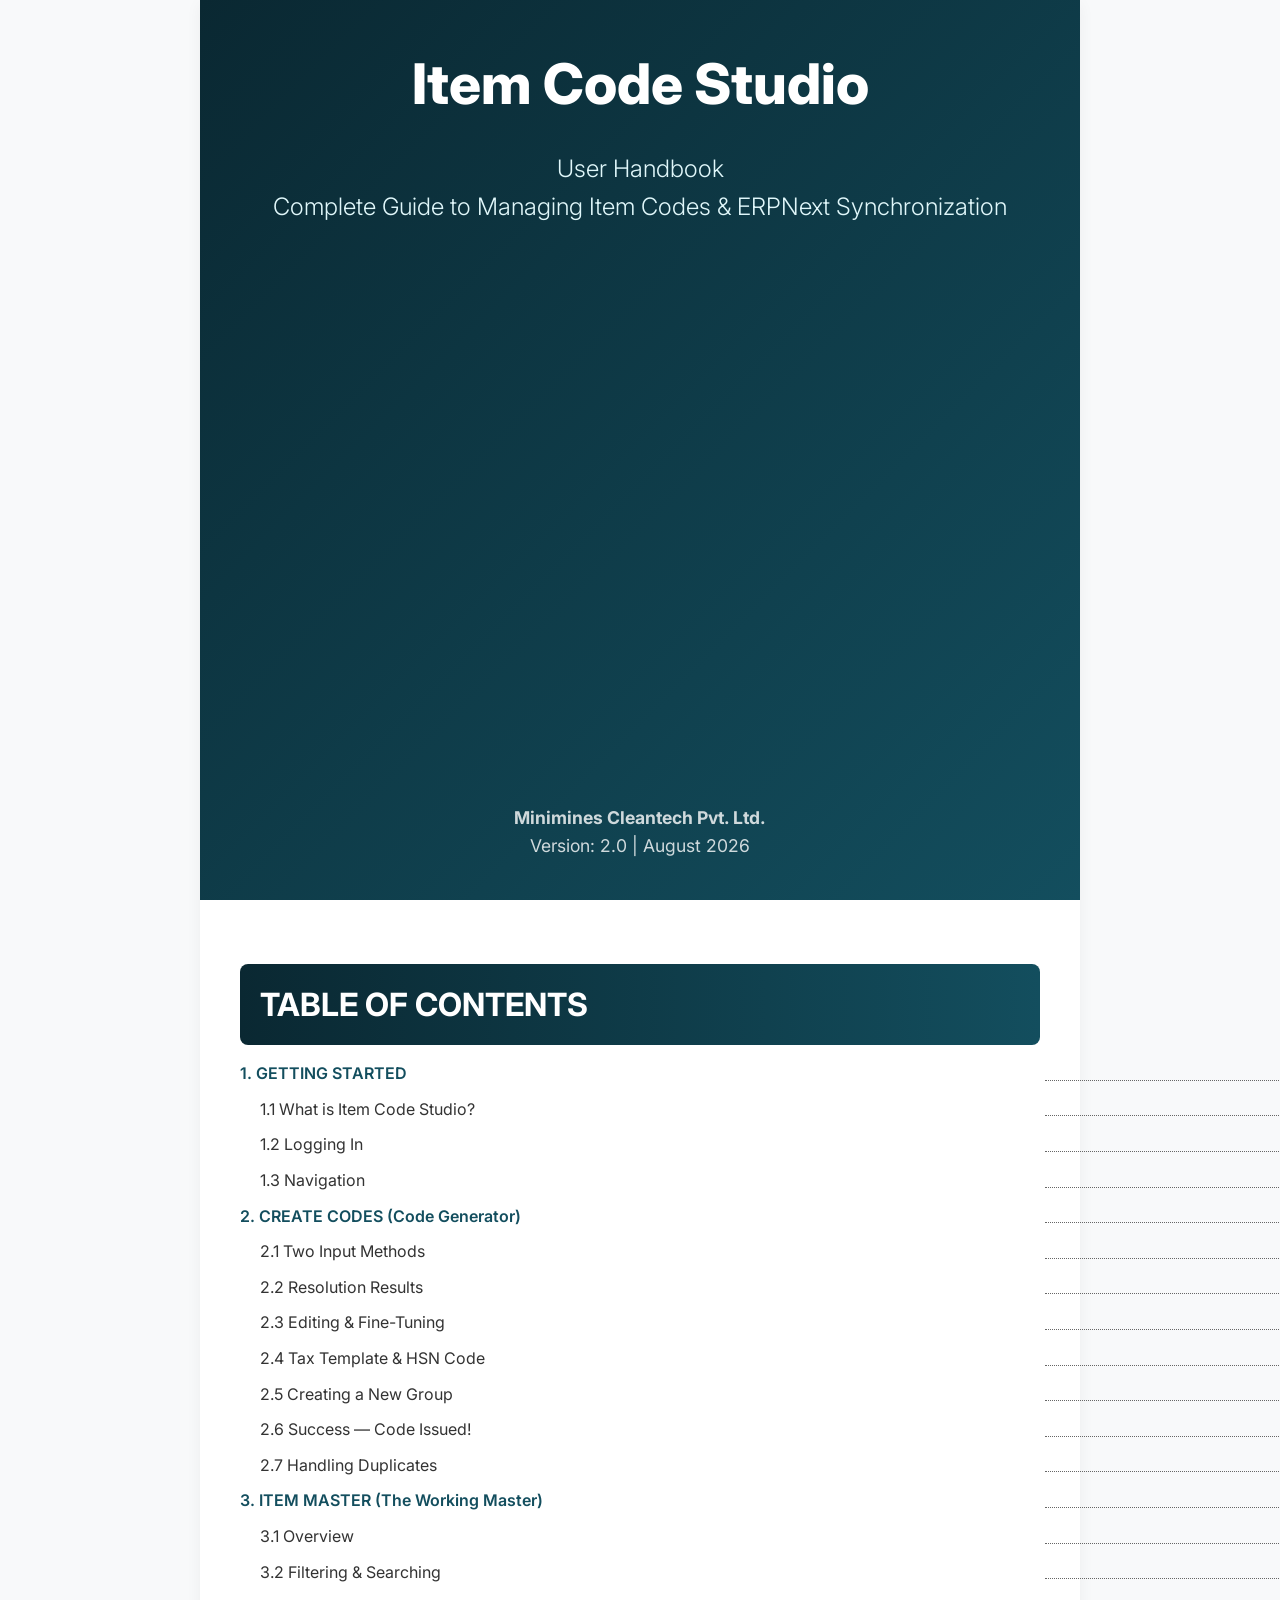
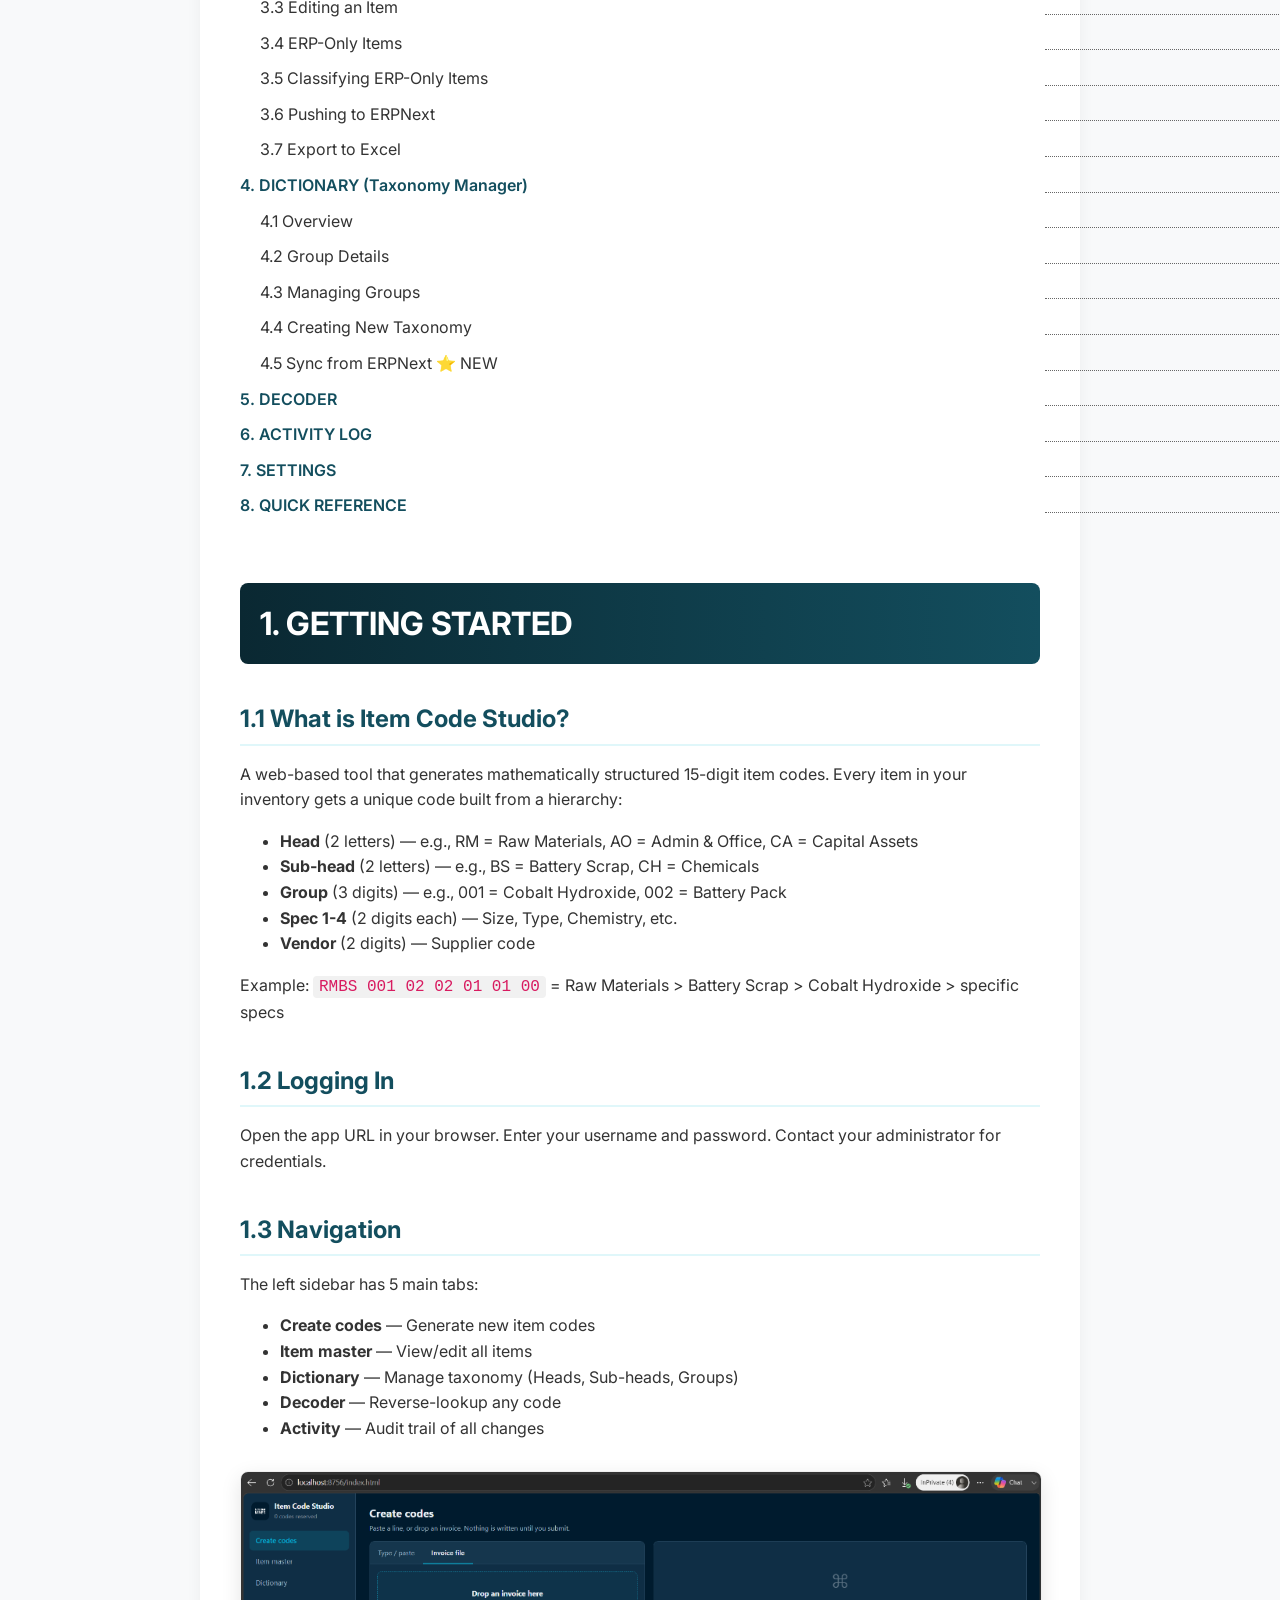
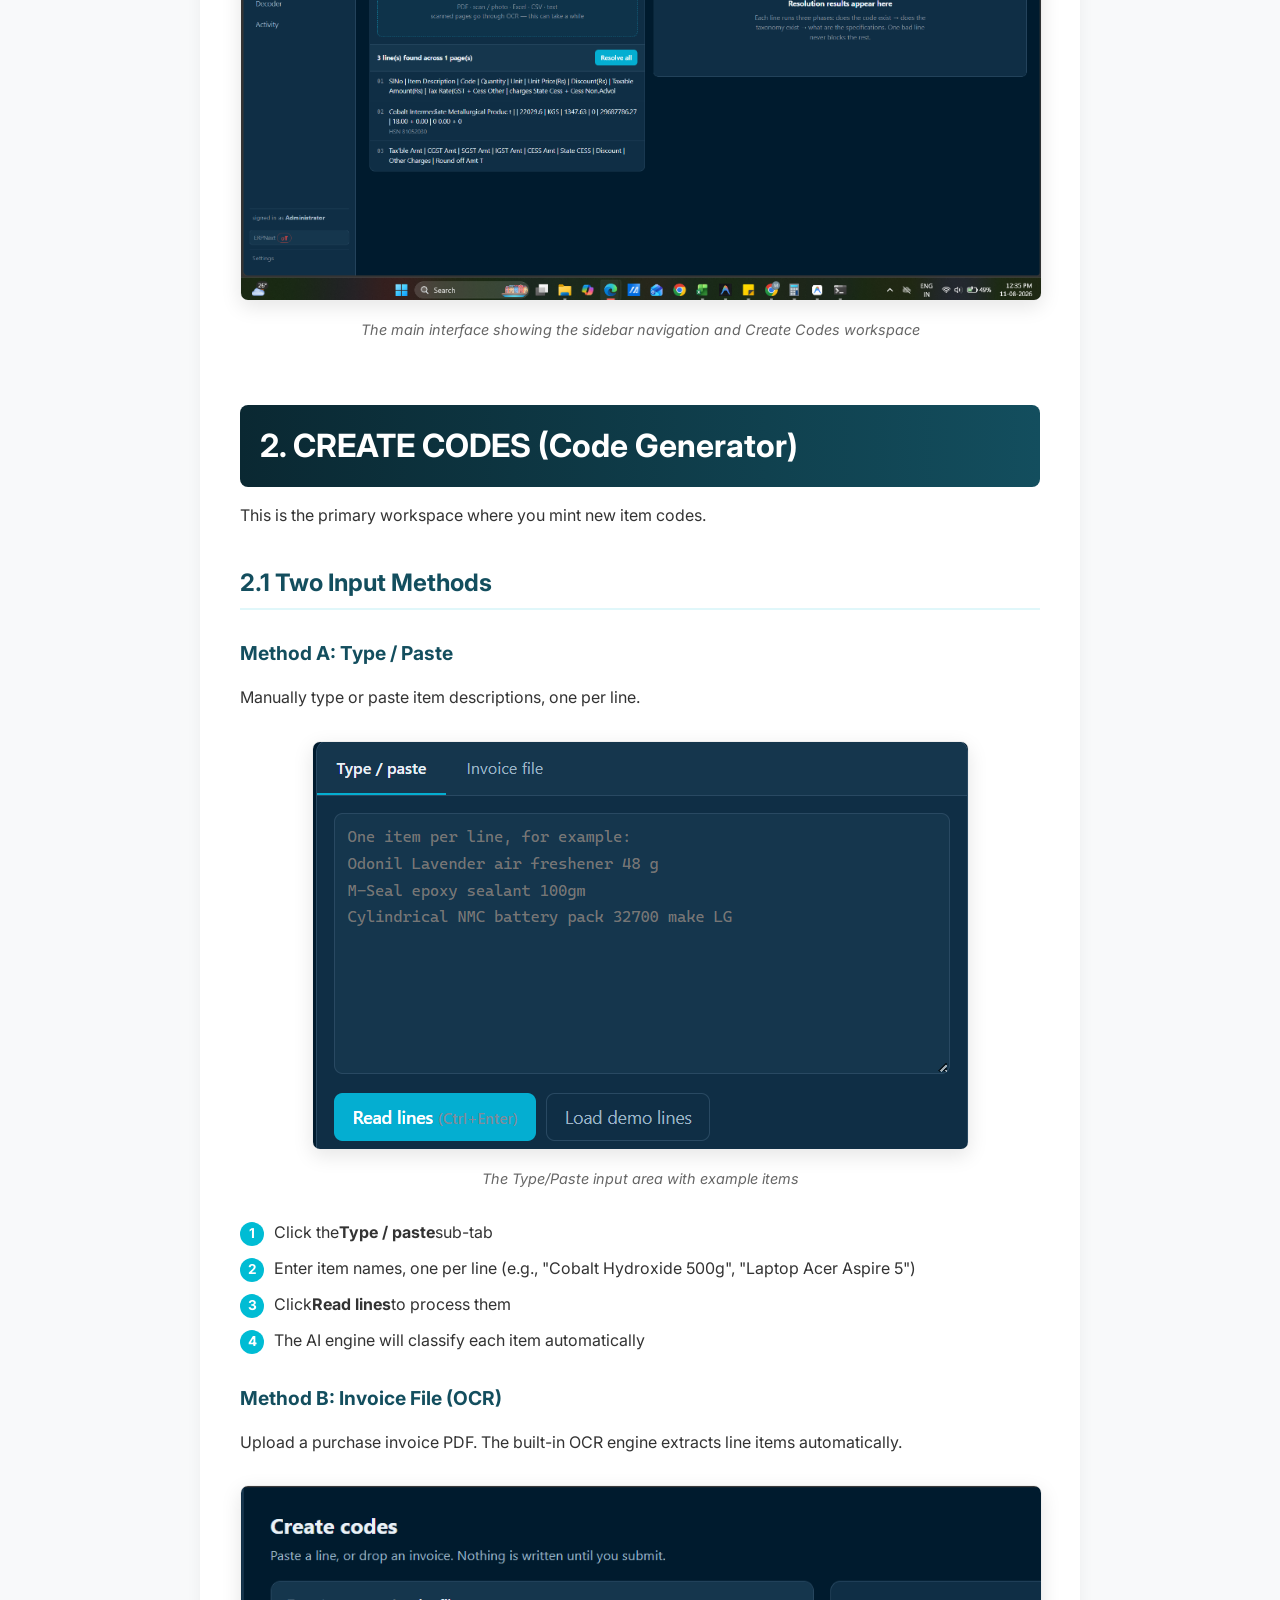
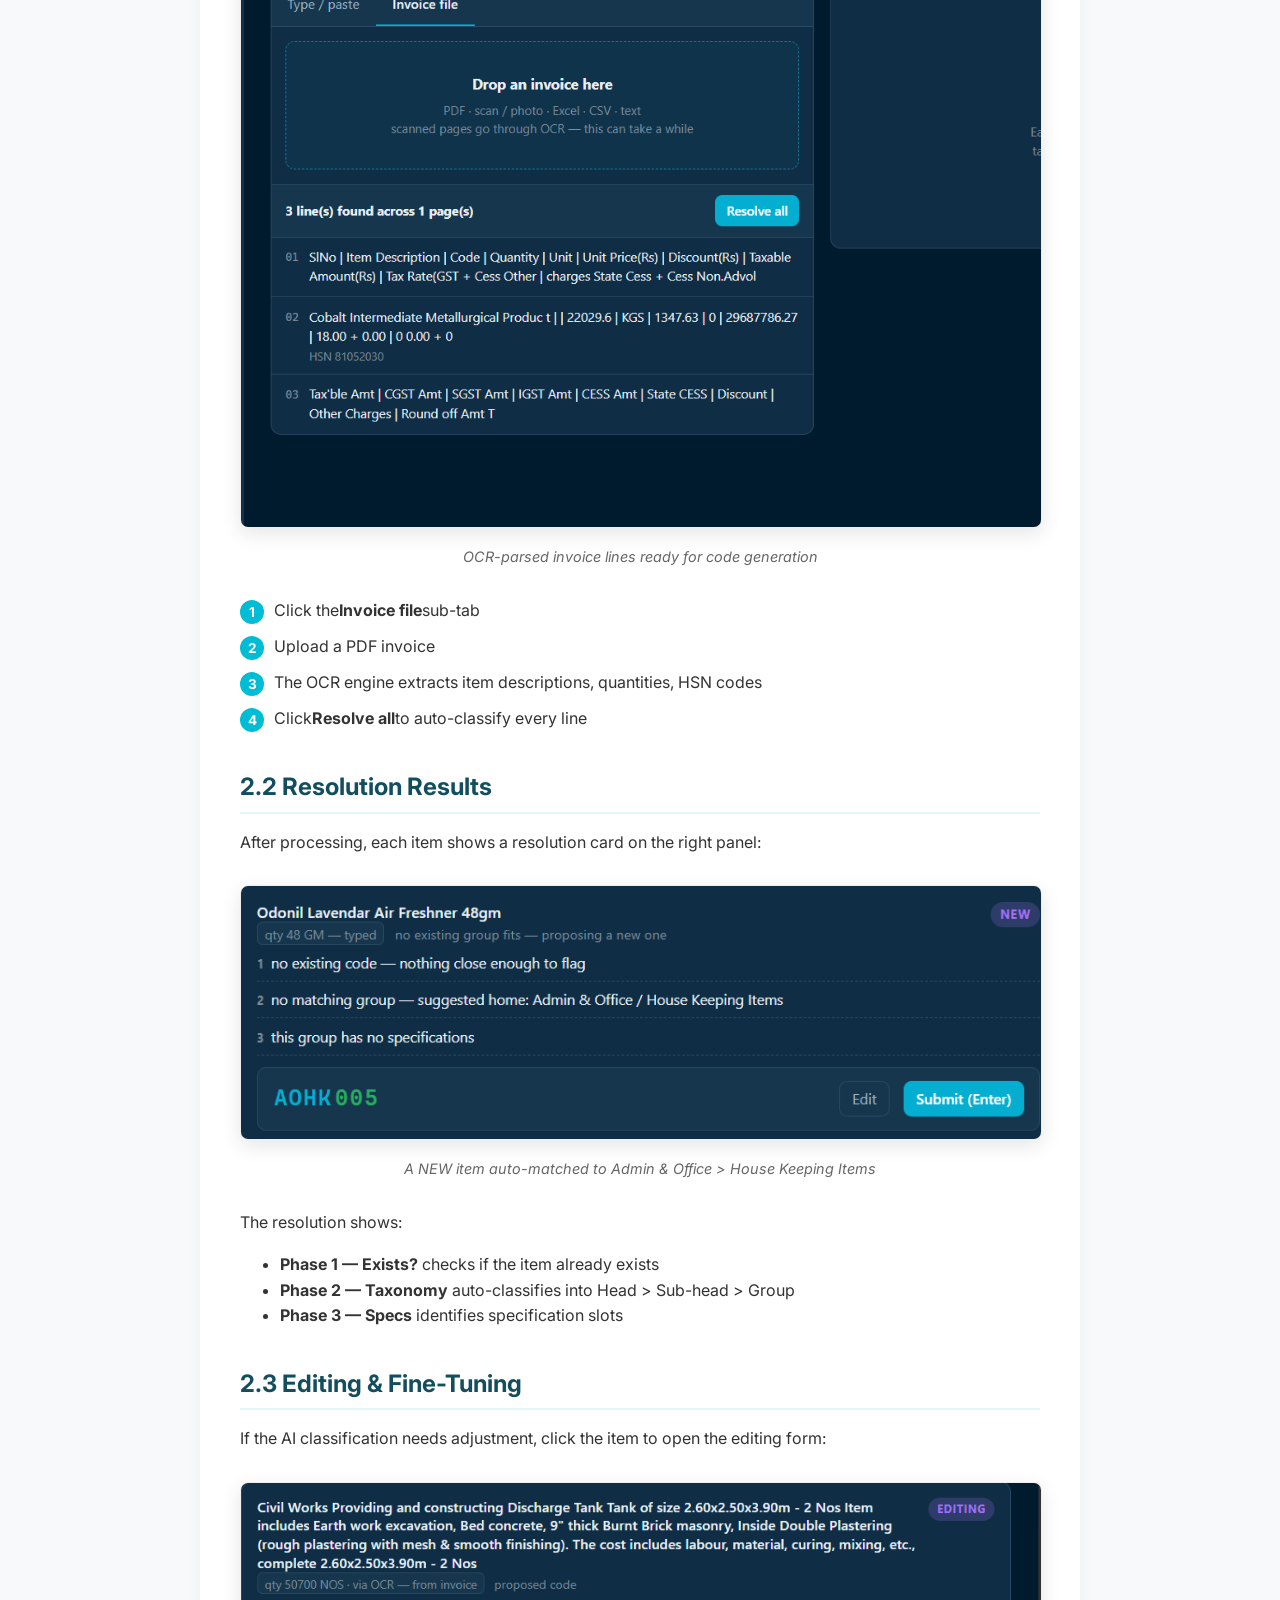
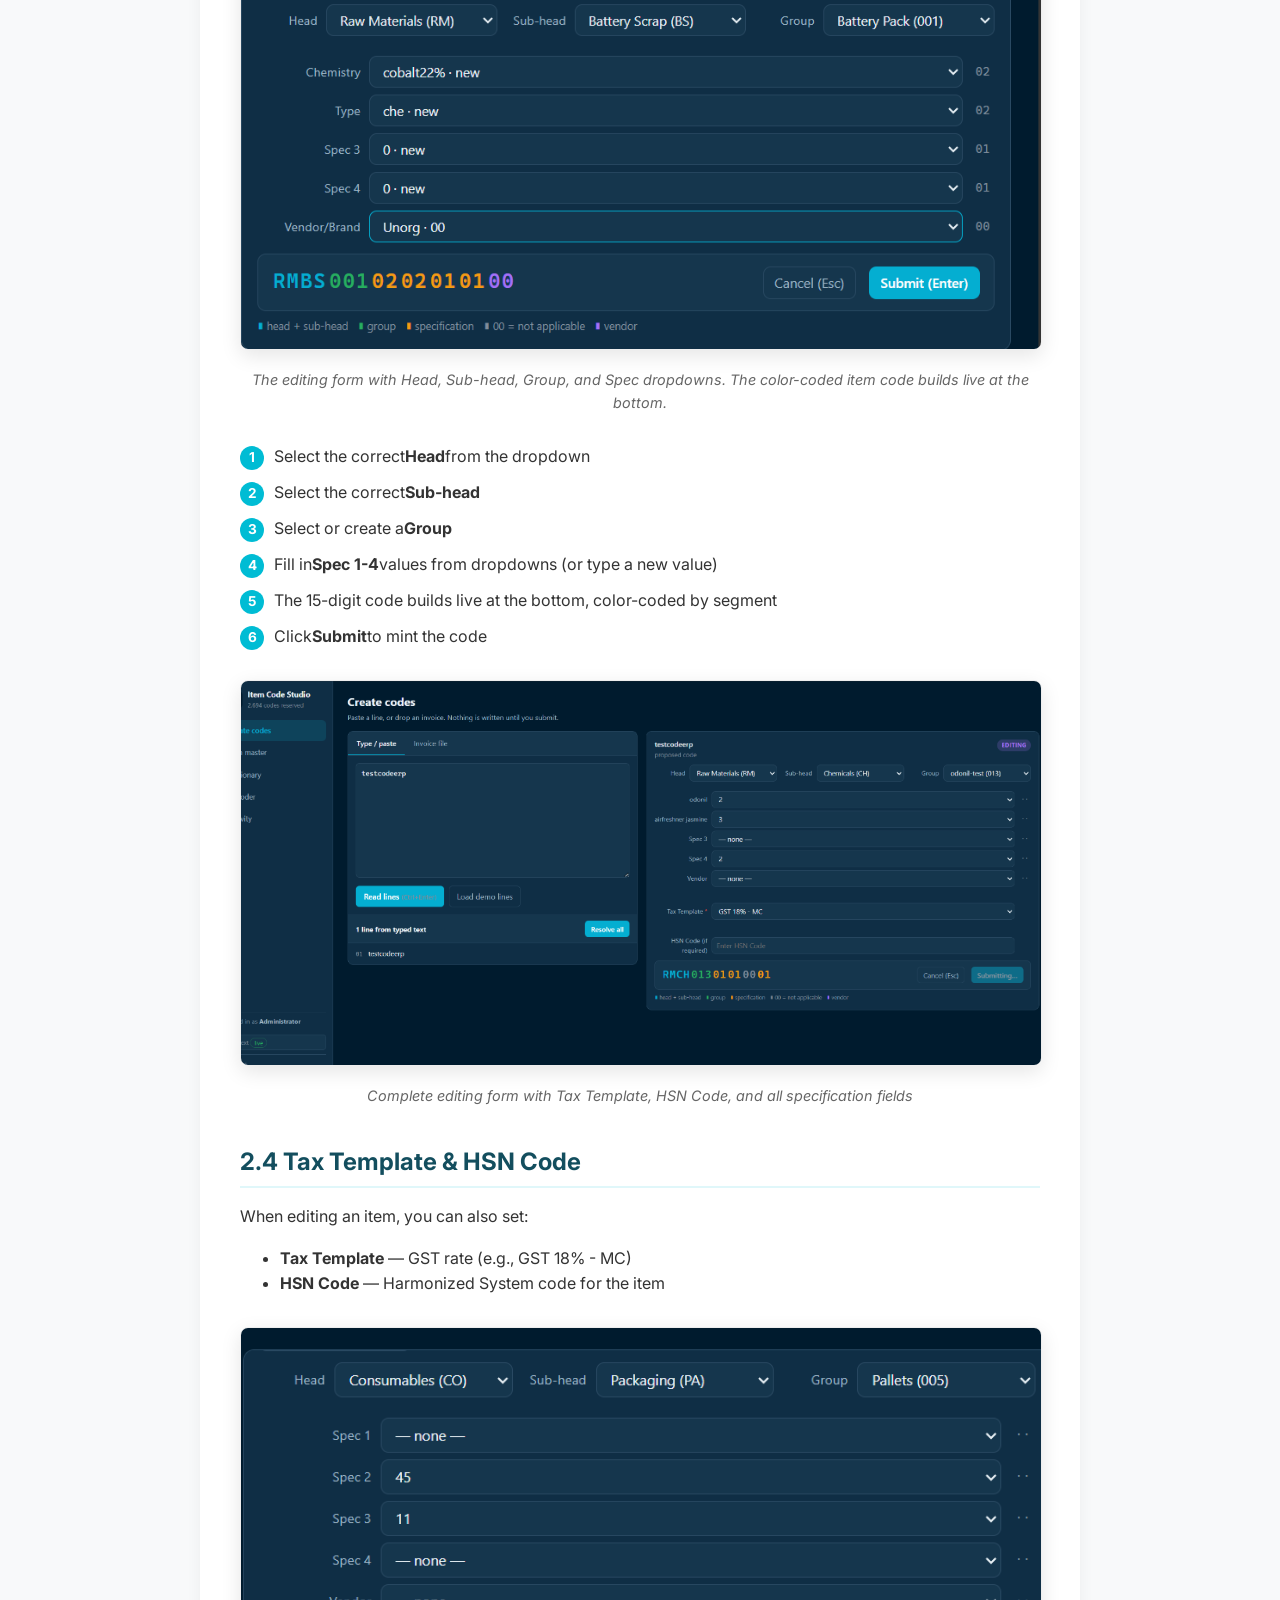
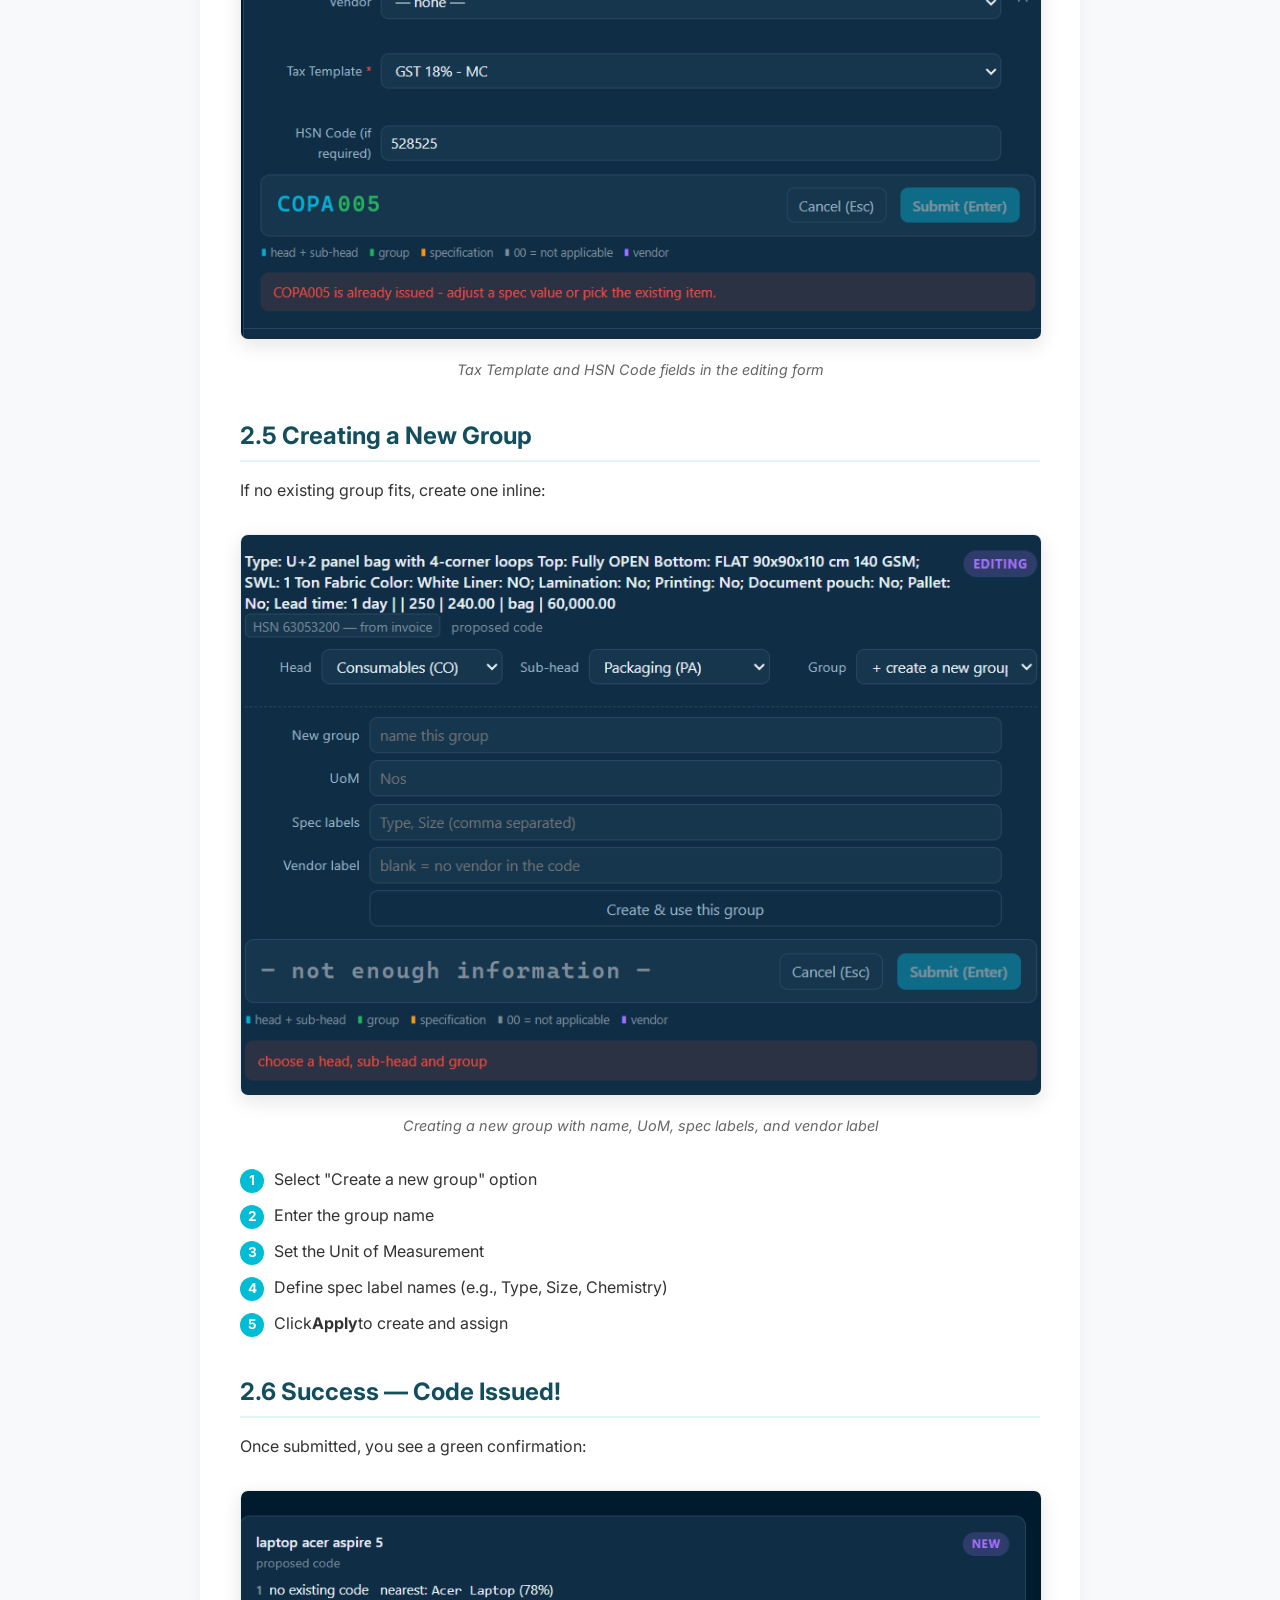
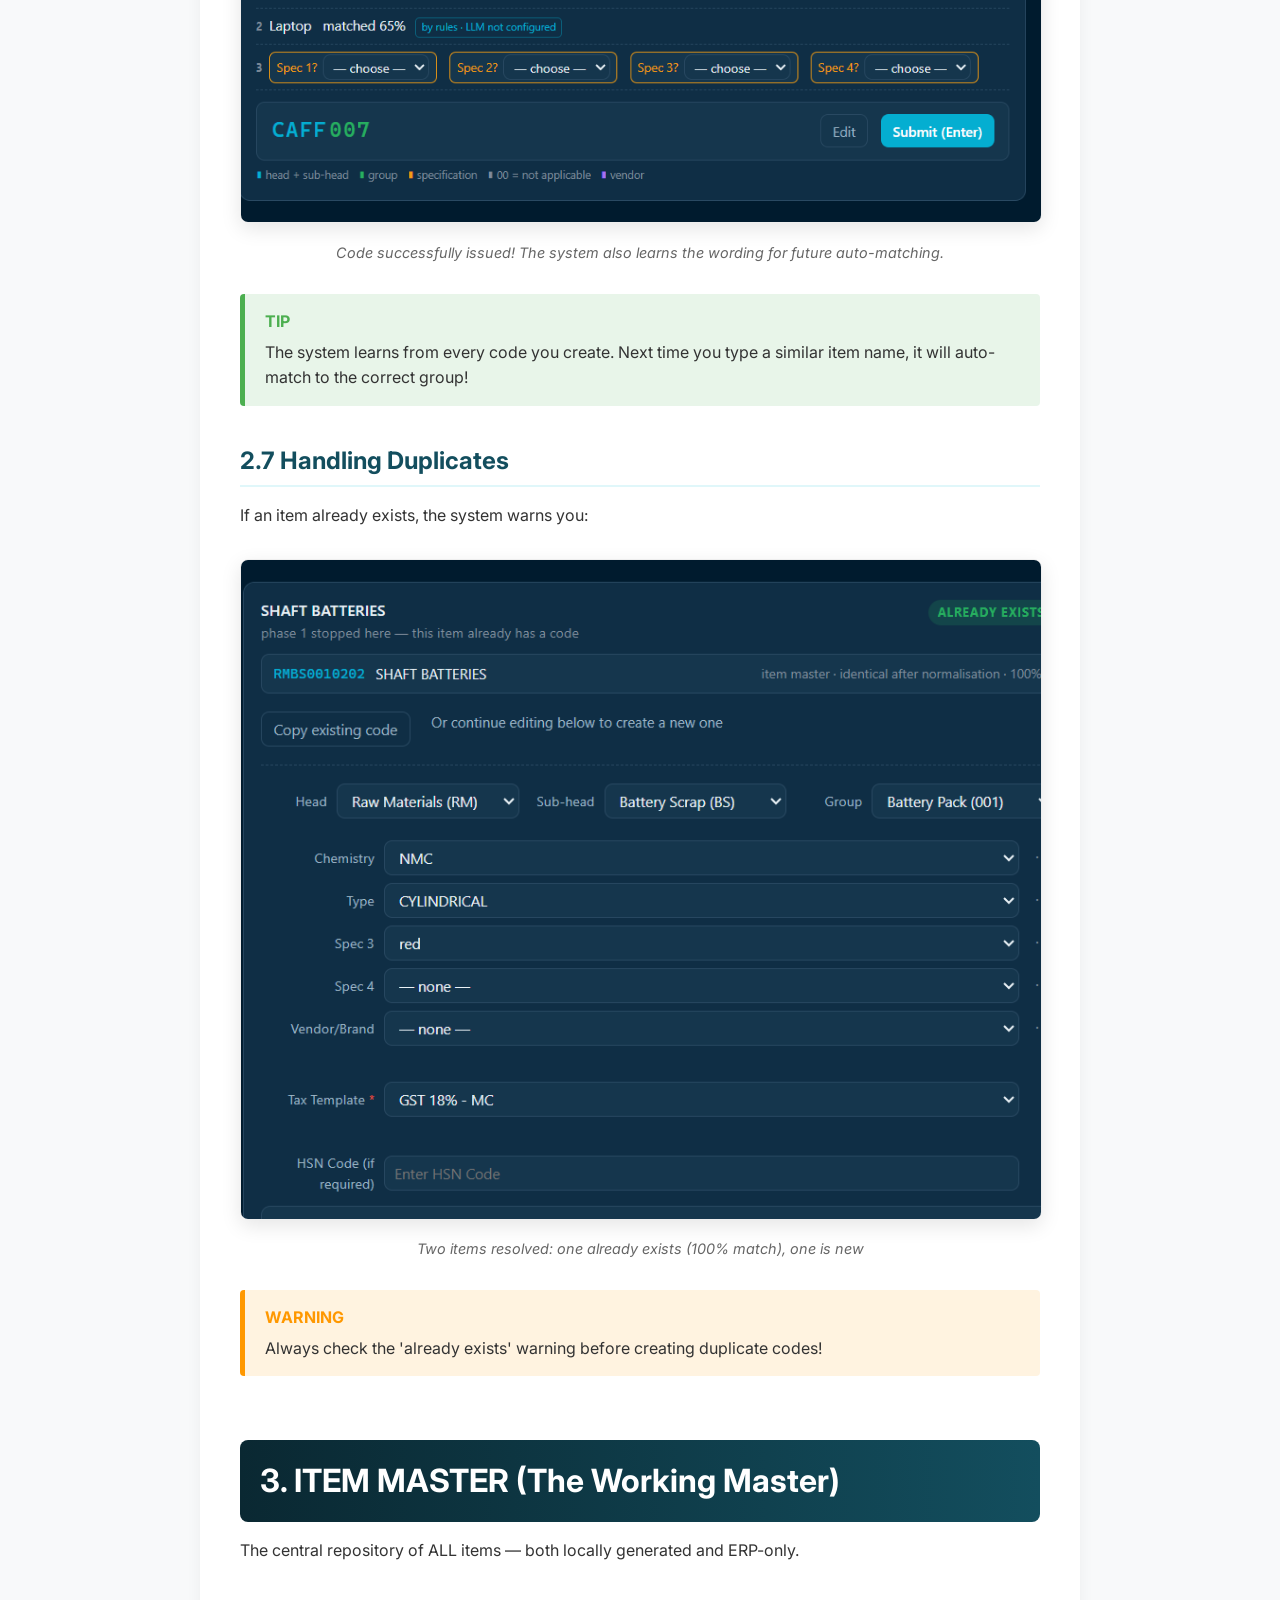
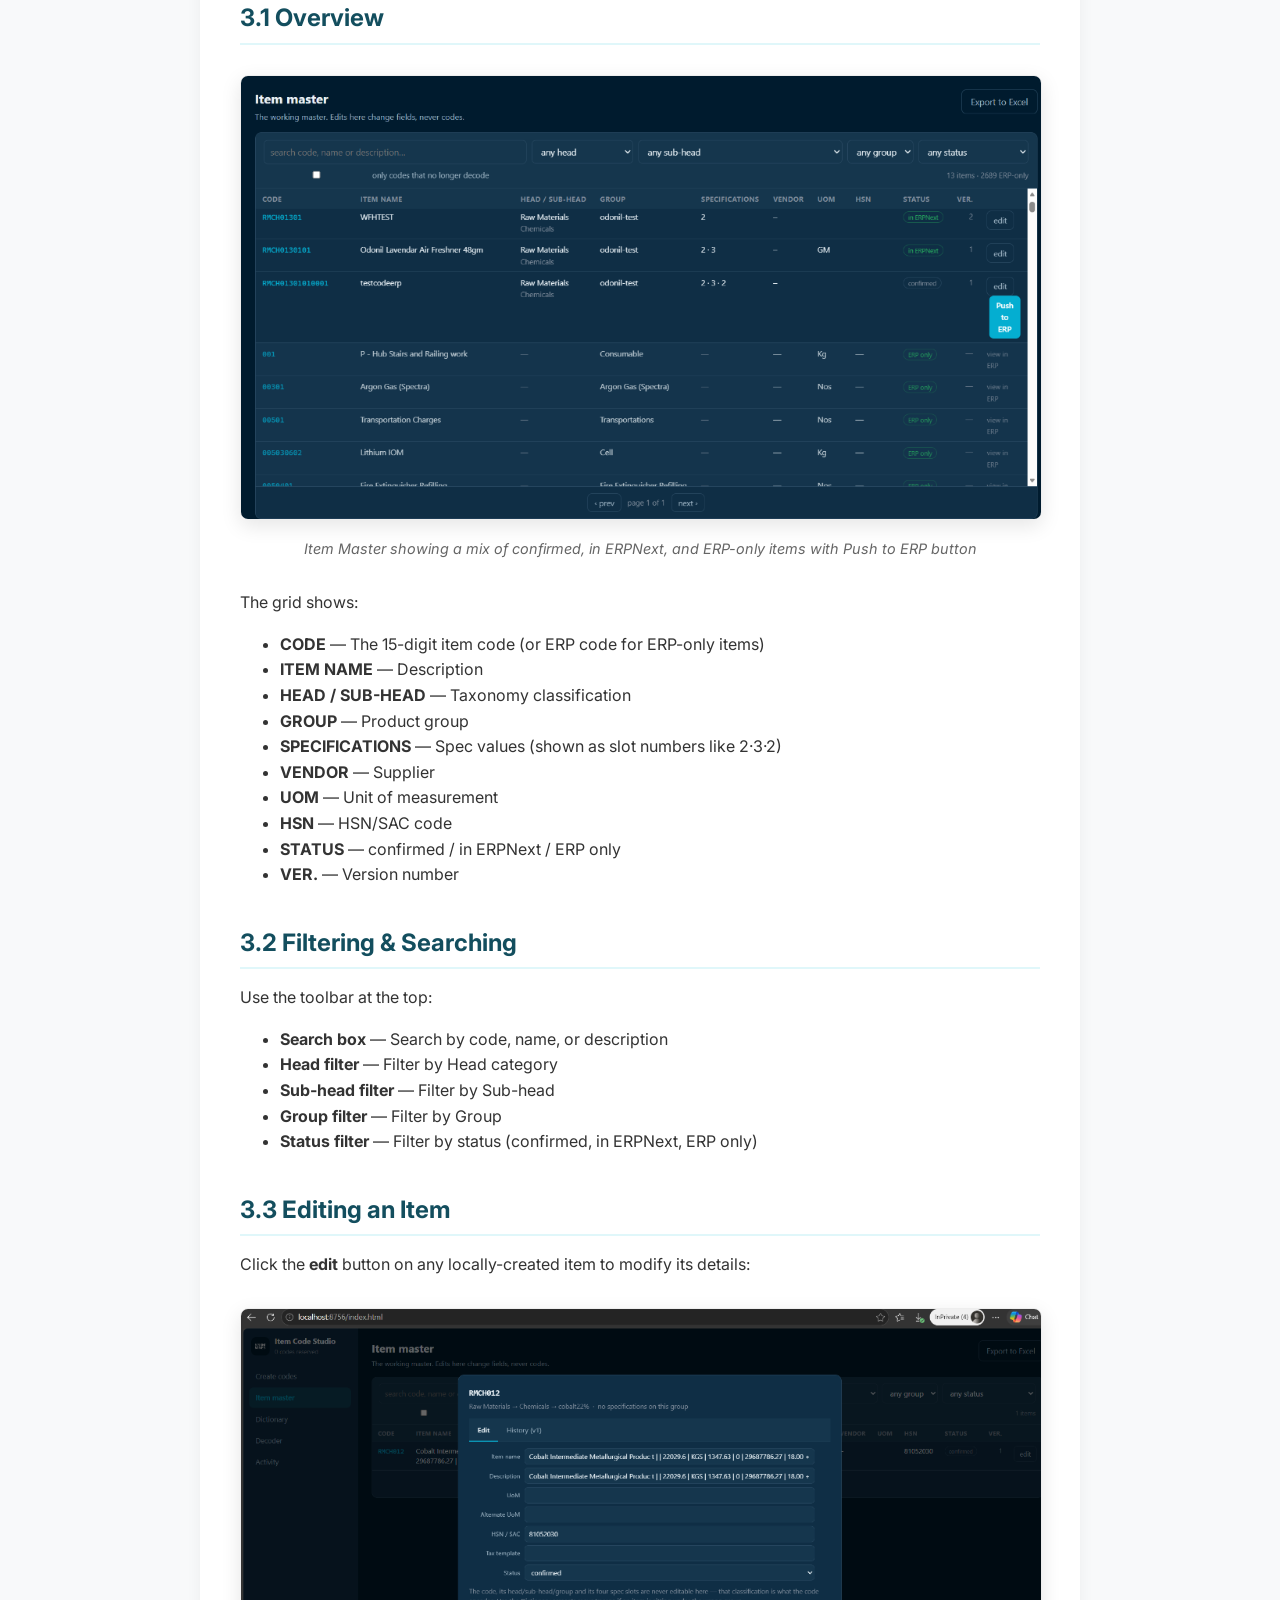
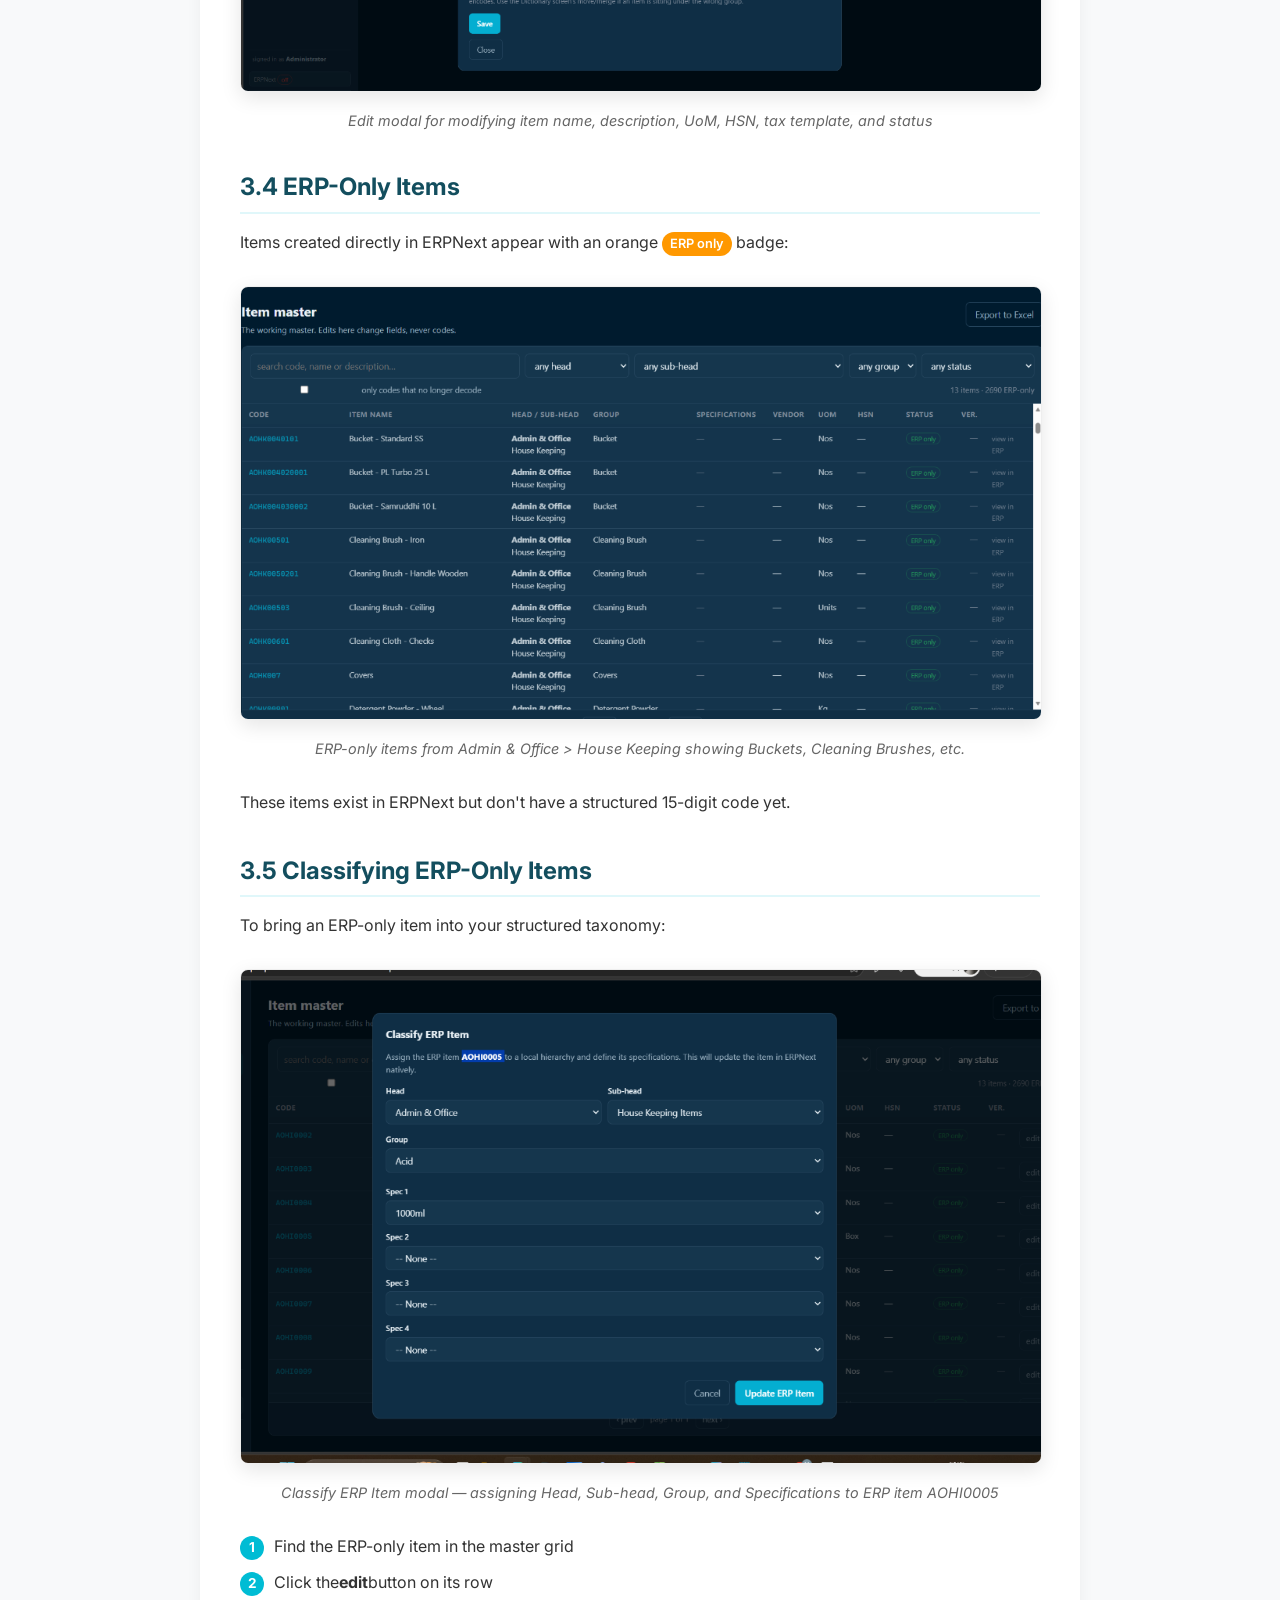
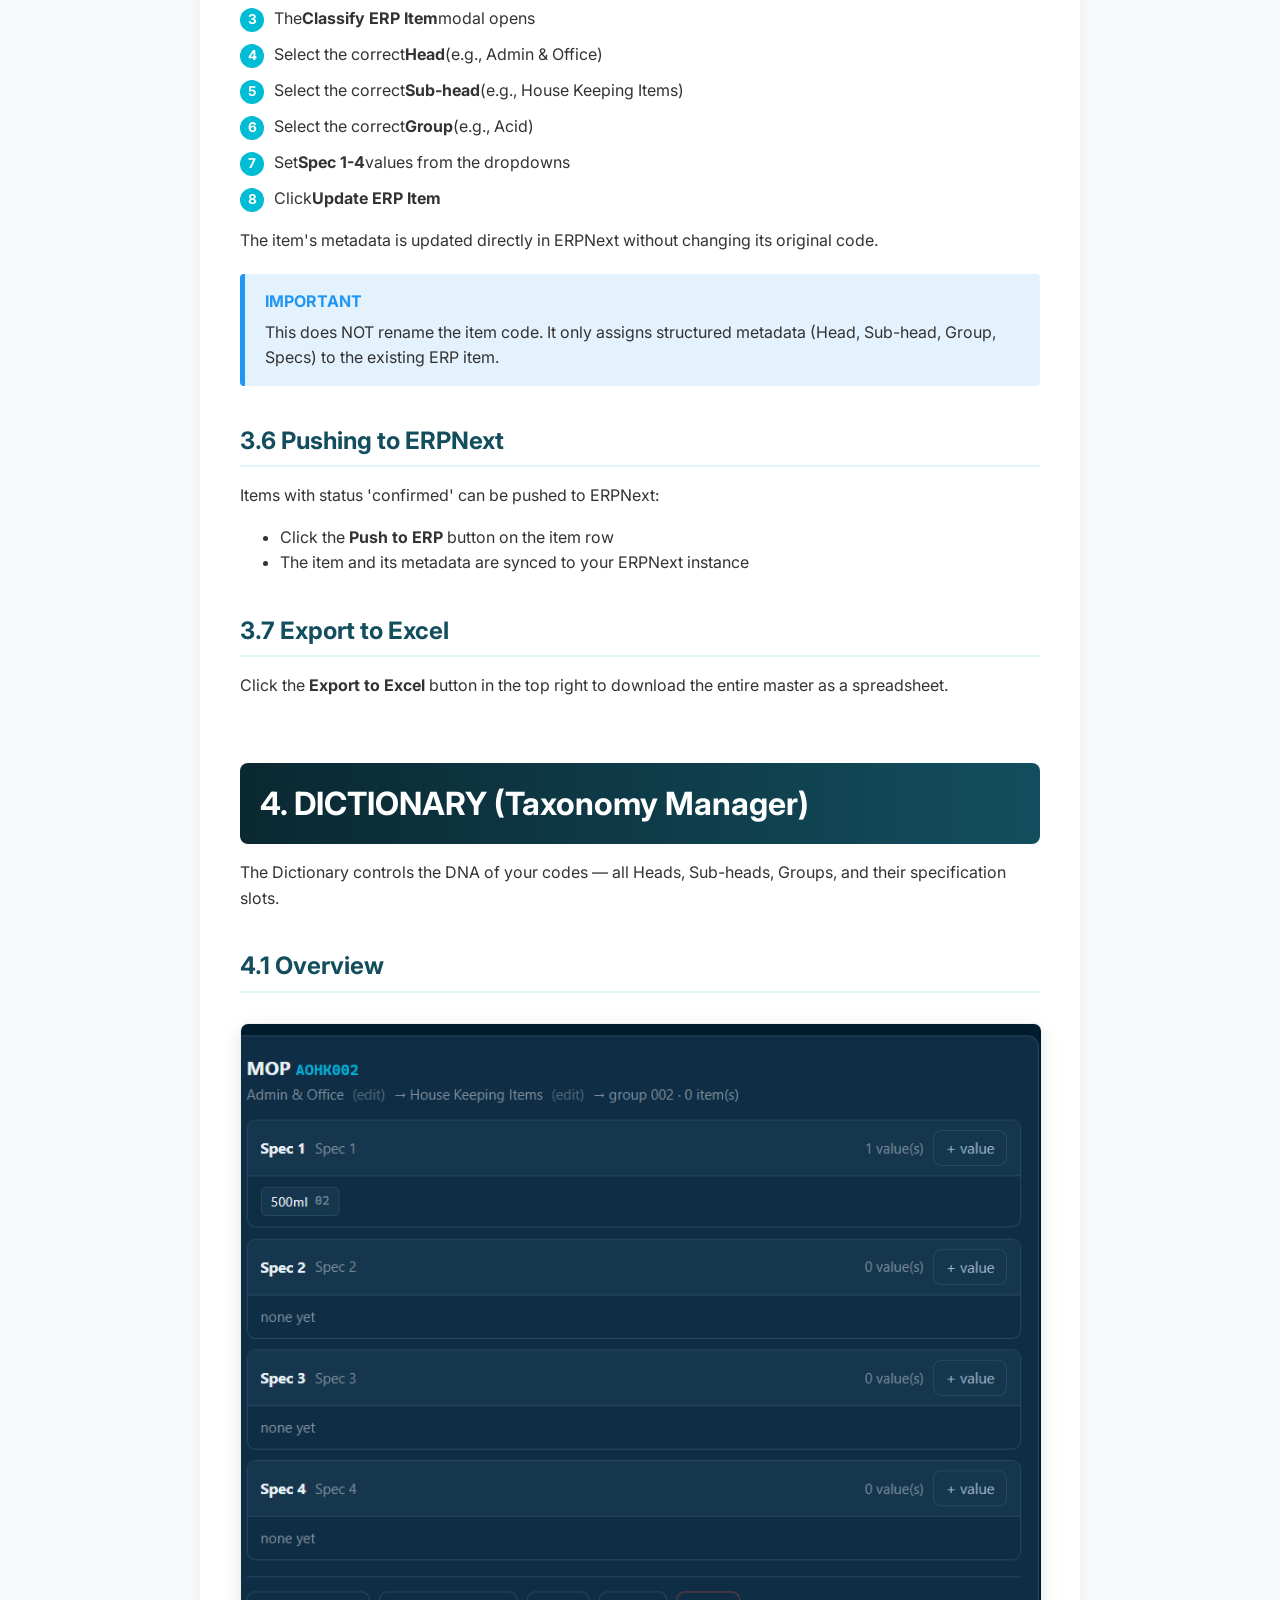
<file: docs/ItemCode_Generator_Handbook.html>
<!DOCTYPE html>
<html lang="en">
<head>
    <meta charset="UTF-8">
    <meta name="viewport" content="width=device-width, initial-scale=1.0">
    <title>Item Code Studio — User Handbook</title>
    <link href="https://fonts.googleapis.com/css2?family=Inter:wght@300;400;600;700;800&display=swap" rel="stylesheet">
    <style>
        :root {
            --primary-dark: #0a2832;
            --primary: #134e5e;
            --accent: #00bcd4;
            --accent-light: #e0f7fa;
            --text-main: #333333;
            --text-light: #666666;
            --bg-page: #f8f9fa;
            
            --tip-border: #4caf50;
            --tip-bg: #e8f5e9;
            --warn-border: #ff9800;
            --warn-bg: #fff3e0;
            --imp-border: #2196f3;
            --imp-bg: #e3f2fd;
            --note-border: #9e9e9e;
            --note-bg: #f5f5f5;
        }

        body {
            font-family: 'Inter', sans-serif;
            color: var(--text-main);
            line-height: 1.6;
            margin: 0;
            padding: 0;
            background-color: var(--bg-page);
        }

        .container {
            max-width: 800px;
            margin: 0 auto;
            background-color: #ffffff;
            box-shadow: 0 4px 15px rgba(0,0,0,0.05);
            padding: 40px;
        }

        /* Cover Page */
        .cover-page {
            height: calc(100vh - 80px);
            display: flex;
            flex-direction: column;
            justify-content: center;
            align-items: center;
            text-align: center;
            background: linear-gradient(135deg, var(--primary-dark), var(--primary));
            color: white;
            margin: -40px -40px 40px -40px;
            padding: 40px;
        }

        .cover-title {
            font-size: 3.5rem;
            font-weight: 800;
            margin-bottom: 20px;
            color: white;
        }

        .cover-subtitle {
            font-size: 1.5rem;
            font-weight: 300;
            margin-bottom: 40px;
            color: var(--accent-light);
        }

        .cover-meta {
            margin-top: auto;
            font-size: 1.1rem;
            opacity: 0.8;
        }

        /* Typography & Headers */
        h1, h2, h3, h4 {
            color: var(--primary-dark);
            margin-top: 1.5em;
            margin-bottom: 0.5em;
        }

        h1.section-title {
            background: linear-gradient(90deg, var(--primary-dark), var(--primary));
            color: white;
            padding: 15px 20px;
            border-radius: 8px;
            font-size: 2rem;
            margin-top: 2em;
            display: flex;
            align-items: center;
        }

        h2 {
            font-size: 1.5rem;
            border-bottom: 2px solid var(--accent-light);
            padding-bottom: 5px;
            color: var(--primary);
        }

        h3 {
            font-size: 1.2rem;
            color: var(--primary);
        }

        /* TOC */
        .toc-list {
            list-style: none;
            padding: 0;
        }
        
        .toc-list li {
            margin-bottom: 10px;
            display: flex;
            justify-content: space-between;
        }

        .toc-list a {
            text-decoration: none;
            color: var(--primary);
            font-weight: 600;
            flex-grow: 1;
            position: relative;
        }

        .toc-list a::after {
            content: "";
            position: absolute;
            bottom: 6px;
            left: 0;
            right: 0;
            margin-left: calc(100% + 5px); /* push past text */
            border-bottom: 1px dotted var(--text-light);
            width: 100%;
        }

        .toc-sub {
            margin-left: 20px;
            font-weight: 400 !important;
            color: var(--text-main) !important;
        }

        /* Callouts */
        .callout {
            padding: 15px 20px;
            margin: 20px 0;
            border-left: 5px solid;
            border-radius: 4px;
        }

        .callout-title {
            font-weight: 700;
            margin-bottom: 5px;
            display: block;
        }

        .callout.tip { border-color: var(--tip-border); background-color: var(--tip-bg); }
        .callout.tip .callout-title { color: var(--tip-border); }

        .callout.warning { border-color: var(--warn-border); background-color: var(--warn-bg); }
        .callout.warning .callout-title { color: var(--warn-border); }

        .callout.important { border-color: var(--imp-border); background-color: var(--imp-bg); }
        .callout.important .callout-title { color: var(--imp-border); }

        .callout.note { border-color: var(--note-border); background-color: var(--note-bg); }
        .callout.note .callout-title { color: #666; }

        /* Steps */
        .step-list {
            list-style: none;
            padding-left: 0;
        }

        .step-list li {
            margin-bottom: 10px;
            display: flex;
            align-items: flex-start;
        }

        .step-num {
            display: inline-flex;
            justify-content: center;
            align-items: center;
            width: 24px;
            height: 24px;
            background-color: var(--accent);
            color: white;
            border-radius: 50%;
            font-size: 0.85rem;
            font-weight: bold;
            margin-right: 10px;
            flex-shrink: 0;
            margin-top: 2px;
        }

        /* Images */
        .screenshot-container {
            margin: 30px 0;
            text-align: center;
        }

        .screenshot-container img {
            max-width: 100%;
            border-radius: 8px;
            box-shadow: 0 6px 20px rgba(0,0,0,0.1);
            border: 1px solid #eee;
        }

        .caption {
            font-style: italic;
            color: var(--text-light);
            font-size: 0.9rem;
            margin-top: 10px;
            display: block;
        }

        /* Tables */
        table {
            width: 100%;
            border-collapse: collapse;
            margin: 20px 0;
        }

        th, td {
            padding: 12px 15px;
            text-align: left;
            border-bottom: 1px solid #ddd;
        }

        th {
            background-color: var(--primary);
            color: white;
            font-weight: 600;
        }

        tr:nth-child(even) {
            background-color: #f9f9f9;
        }

        /* Badges */
        .badge {
            display: inline-block;
            padding: 2px 8px;
            border-radius: 12px;
            font-size: 0.8rem;
            font-weight: 600;
            background-color: var(--accent);
            color: white;
        }

        .badge.orange {
            background-color: #ff9800;
        }

        /* Footer */
        .footer {
            text-align: center;
            margin-top: 50px;
            padding-top: 20px;
            border-top: 1px solid #ddd;
            font-size: 0.85rem;
            color: var(--text-light);
        }

        /* Code/Text Highlighting */
        code {
            font-family: 'Consolas', monospace;
            background-color: #f1f1f1;
            padding: 2px 6px;
            border-radius: 4px;
            color: #d81b60;
        }

        /* Print Styles */
        @media print {
            body { background-color: white; }
            .container { 
                box-shadow: none; 
                padding: 0; 
                max-width: 100%; 
            }
            .page-break { page-break-before: always; }
            .cover-page { 
                height: 100vh; 
                margin: 0; 
                -webkit-print-color-adjust: exact;
                print-color-adjust: exact;
            }
            h1.section-title {
                -webkit-print-color-adjust: exact;
                print-color-adjust: exact;
            }
            .step-num, .badge, th {
                -webkit-print-color-adjust: exact;
                print-color-adjust: exact;
            }
            .callout {
                -webkit-print-color-adjust: exact;
                print-color-adjust: exact;
            }
            .toc-list a::after {
                border-bottom-color: #ccc;
            }
            a { text-decoration: none; color: black; }
        }
    </style>
</head>
<body>

<div class="container">

    <!-- COVER PAGE -->
    <div class="cover-page">
        <div class="cover-title">Item Code Studio</div>
        <div class="cover-subtitle">User Handbook<br>Complete Guide to Managing Item Codes & ERPNext Synchronization</div>
        <div class="cover-meta">
            <strong>Minimines Cleantech Pvt. Ltd.</strong><br>
            Version: 2.0 | August 2026
        </div>
    </div>

    <div class="page-break"></div>

    <!-- TABLE OF CONTENTS -->
    <h1 class="section-title" id="toc">TABLE OF CONTENTS</h1>
    <ul class="toc-list">
        <li><a href="#sec-1">1. GETTING STARTED</a></li>
        <li><a class="toc-sub" href="#sec-1-1">1.1 What is Item Code Studio?</a></li>
        <li><a class="toc-sub" href="#sec-1-2">1.2 Logging In</a></li>
        <li><a class="toc-sub" href="#sec-1-3">1.3 Navigation</a></li>
        
        <li><a href="#sec-2">2. CREATE CODES (Code Generator)</a></li>
        <li><a class="toc-sub" href="#sec-2-1">2.1 Two Input Methods</a></li>
        <li><a class="toc-sub" href="#sec-2-2">2.2 Resolution Results</a></li>
        <li><a class="toc-sub" href="#sec-2-3">2.3 Editing & Fine-Tuning</a></li>
        <li><a class="toc-sub" href="#sec-2-4">2.4 Tax Template & HSN Code</a></li>
        <li><a class="toc-sub" href="#sec-2-5">2.5 Creating a New Group</a></li>
        <li><a class="toc-sub" href="#sec-2-6">2.6 Success — Code Issued!</a></li>
        <li><a class="toc-sub" href="#sec-2-7">2.7 Handling Duplicates</a></li>

        <li><a href="#sec-3">3. ITEM MASTER (The Working Master)</a></li>
        <li><a class="toc-sub" href="#sec-3-1">3.1 Overview</a></li>
        <li><a class="toc-sub" href="#sec-3-2">3.2 Filtering & Searching</a></li>
        <li><a class="toc-sub" href="#sec-3-3">3.3 Editing an Item</a></li>
        <li><a class="toc-sub" href="#sec-3-4">3.4 ERP-Only Items</a></li>
        <li><a class="toc-sub" href="#sec-3-5">3.5 Classifying ERP-Only Items</a></li>
        <li><a class="toc-sub" href="#sec-3-6">3.6 Pushing to ERPNext</a></li>
        <li><a class="toc-sub" href="#sec-3-7">3.7 Export to Excel</a></li>

        <li><a href="#sec-4">4. DICTIONARY (Taxonomy Manager)</a></li>
        <li><a class="toc-sub" href="#sec-4-1">4.1 Overview</a></li>
        <li><a class="toc-sub" href="#sec-4-2">4.2 Group Details</a></li>
        <li><a class="toc-sub" href="#sec-4-3">4.3 Managing Groups</a></li>
        <li><a class="toc-sub" href="#sec-4-4">4.4 Creating New Taxonomy</a></li>
        <li><a class="toc-sub" href="#sec-4-5">4.5 Sync from ERPNext ⭐ NEW</a></li>

        <li><a href="#sec-5">5. DECODER</a></li>
        <li><a href="#sec-6">6. ACTIVITY LOG</a></li>
        <li><a href="#sec-7">7. SETTINGS</a></li>
        <li><a href="#sec-8">8. QUICK REFERENCE</a></li>
    </ul>

    <div class="page-break"></div>

    <!-- 1. GETTING STARTED -->
    <h1 class="section-title" id="sec-1">1. GETTING STARTED</h1>
    
    <h2 id="sec-1-1">1.1 What is Item Code Studio?</h2>
    <p>A web-based tool that generates mathematically structured 15-digit item codes. Every item in your inventory gets a unique code built from a hierarchy:</p>
    <ul>
        <li><strong>Head</strong> (2 letters) — e.g., RM = Raw Materials, AO = Admin & Office, CA = Capital Assets</li>
        <li><strong>Sub-head</strong> (2 letters) — e.g., BS = Battery Scrap, CH = Chemicals</li>
        <li><strong>Group</strong> (3 digits) — e.g., 001 = Cobalt Hydroxide, 002 = Battery Pack</li>
        <li><strong>Spec 1-4</strong> (2 digits each) — Size, Type, Chemistry, etc.</li>
        <li><strong>Vendor</strong> (2 digits) — Supplier code</li>
    </ul>
    <p>Example: <code>RMBS 001 02 02 01 01 00</code> = Raw Materials > Battery Scrap > Cobalt Hydroxide > specific specs</p>

    <h2 id="sec-1-2">1.2 Logging In</h2>
    <p>Open the app URL in your browser. Enter your username and password. Contact your administrator for credentials.</p>

    <h2 id="sec-1-3">1.3 Navigation</h2>
    <p>The left sidebar has 5 main tabs:</p>
    <ul>
        <li><strong>Create codes</strong> — Generate new item codes</li>
        <li><strong>Item master</strong> — View/edit all items</li>
        <li><strong>Dictionary</strong> — Manage taxonomy (Heads, Sub-heads, Groups)</li>
        <li><strong>Decoder</strong> — Reverse-lookup any code</li>
        <li><strong>Activity</strong> — Audit trail of all changes</li>
    </ul>

    <div class="screenshot-container">
        <img src="handbook_images/01_full_overview.png" alt="Main Interface Overview">
        <span class="caption">The main interface showing the sidebar navigation and Create Codes workspace</span>
    </div>

    <div class="page-break"></div>

    <!-- 2. CREATE CODES -->
    <h1 class="section-title" id="sec-2">2. CREATE CODES (Code Generator)</h1>
    <p>This is the primary workspace where you mint new item codes.</p>

    <h2 id="sec-2-1">2.1 Two Input Methods</h2>
    
    <h3>Method A: Type / Paste</h3>
    <p>Manually type or paste item descriptions, one per line.</p>
    
    <div class="screenshot-container">
        <img src="handbook_images/02_type_paste.png" alt="Type/Paste Interface">
        <span class="caption">The Type/Paste input area with example items</span>
    </div>

    <ul class="step-list">
        <li><span class="step-num">1</span> Click the <strong>Type / paste</strong> sub-tab</li>
        <li><span class="step-num">2</span> Enter item names, one per line (e.g., "Cobalt Hydroxide 500g", "Laptop Acer Aspire 5")</li>
        <li><span class="step-num">3</span> Click <strong>Read lines</strong> to process them</li>
        <li><span class="step-num">4</span> The AI engine will classify each item automatically</li>
    </ul>

    <h3>Method B: Invoice File (OCR)</h3>
    <p>Upload a purchase invoice PDF. The built-in OCR engine extracts line items automatically.</p>

    <div class="screenshot-container">
        <img src="handbook_images/03_invoice_ocr.png" alt="Invoice OCR Interface">
        <span class="caption">OCR-parsed invoice lines ready for code generation</span>
    </div>

    <ul class="step-list">
        <li><span class="step-num">1</span> Click the <strong>Invoice file</strong> sub-tab</li>
        <li><span class="step-num">2</span> Upload a PDF invoice</li>
        <li><span class="step-num">3</span> The OCR engine extracts item descriptions, quantities, HSN codes</li>
        <li><span class="step-num">4</span> Click <strong>Resolve all</strong> to auto-classify every line</li>
    </ul>

    <h2 id="sec-2-2">2.2 Resolution Results</h2>
    <p>After processing, each item shows a resolution card on the right panel:</p>

    <div class="screenshot-container">
        <img src="handbook_images/04_resolution_new.png" alt="Resolution Card">
        <span class="caption">A NEW item auto-matched to Admin & Office > House Keeping Items</span>
    </div>

    <p>The resolution shows:</p>
    <ul>
        <li><strong>Phase 1 — Exists?</strong> checks if the item already exists</li>
        <li><strong>Phase 2 — Taxonomy</strong> auto-classifies into Head > Sub-head > Group</li>
        <li><strong>Phase 3 — Specs</strong> identifies specification slots</li>
    </ul>

    <h2 id="sec-2-3">2.3 Editing & Fine-Tuning</h2>
    <p>If the AI classification needs adjustment, click the item to open the editing form:</p>

    <div class="screenshot-container">
        <img src="handbook_images/05_editing_form.png" alt="Editing Form">
        <span class="caption">The editing form with Head, Sub-head, Group, and Spec dropdowns. The color-coded item code builds live at the bottom.</span>
    </div>

    <ul class="step-list">
        <li><span class="step-num">1</span> Select the correct <strong>Head</strong> from the dropdown</li>
        <li><span class="step-num">2</span> Select the correct <strong>Sub-head</strong></li>
        <li><span class="step-num">3</span> Select or create a <strong>Group</strong></li>
        <li><span class="step-num">4</span> Fill in <strong>Spec 1-4</strong> values from dropdowns (or type a new value)</li>
        <li><span class="step-num">5</span> The 15-digit code builds live at the bottom, color-coded by segment</li>
        <li><span class="step-num">6</span> Click <strong>Submit</strong> to mint the code</li>
    </ul>

    <div class="screenshot-container">
        <img src="handbook_images/08_full_editing.png" alt="Full Editing Form">
        <span class="caption">Complete editing form with Tax Template, HSN Code, and all specification fields</span>
    </div>

    <h2 id="sec-2-4">2.4 Tax Template & HSN Code</h2>
    <p>When editing an item, you can also set:</p>
    <ul>
        <li><strong>Tax Template</strong> — GST rate (e.g., GST 18% - MC)</li>
        <li><strong>HSN Code</strong> — Harmonized System code for the item</li>
    </ul>

    <div class="screenshot-container">
        <img src="handbook_images/18_tax_hsn.png" alt="Tax and HSN Settings">
        <span class="caption">Tax Template and HSN Code fields in the editing form</span>
    </div>

    <h2 id="sec-2-5">2.5 Creating a New Group</h2>
    <p>If no existing group fits, create one inline:</p>

    <div class="screenshot-container">
        <img src="handbook_images/06_new_group_form.png" alt="New Group Form">
        <span class="caption">Creating a new group with name, UoM, spec labels, and vendor label</span>
    </div>

    <ul class="step-list">
        <li><span class="step-num">1</span> Select "Create a new group" option</li>
        <li><span class="step-num">2</span> Enter the group name</li>
        <li><span class="step-num">3</span> Set the Unit of Measurement</li>
        <li><span class="step-num">4</span> Define spec label names (e.g., Type, Size, Chemistry)</li>
        <li><span class="step-num">5</span> Click <strong>Apply</strong> to create and assign</li>
    </ul>

    <h2 id="sec-2-6">2.6 Success — Code Issued!</h2>
    <p>Once submitted, you see a green confirmation:</p>

    <div class="screenshot-container">
        <img src="handbook_images/07_code_issued.png" alt="Code Issued Confirmation">
        <span class="caption">Code successfully issued! The system also learns the wording for future auto-matching.</span>
    </div>

    <div class="callout tip">
        <span class="callout-title">TIP</span>
        The system learns from every code you create. Next time you type a similar item name, it will auto-match to the correct group!
    </div>

    <h2 id="sec-2-7">2.7 Handling Duplicates</h2>
    <p>If an item already exists, the system warns you:</p>

    <div class="screenshot-container">
        <img src="handbook_images/16_two_results.png" alt="Duplicate Warning">
        <span class="caption">Two items resolved: one already exists (100% match), one is new</span>
    </div>

    <div class="callout warning">
        <span class="callout-title">WARNING</span>
        Always check the 'already exists' warning before creating duplicate codes!
    </div>

    <div class="page-break"></div>

    <!-- 3. ITEM MASTER -->
    <h1 class="section-title" id="sec-3">3. ITEM MASTER (The Working Master)</h1>
    <p>The central repository of ALL items — both locally generated and ERP-only.</p>

    <h2 id="sec-3-1">3.1 Overview</h2>
    
    <div class="screenshot-container">
        <img src="handbook_images/09_master_mixed.png" alt="Item Master Overview">
        <span class="caption">Item Master showing a mix of confirmed, in ERPNext, and ERP-only items with Push to ERP button</span>
    </div>

    <p>The grid shows:</p>
    <ul>
        <li><strong>CODE</strong> — The 15-digit item code (or ERP code for ERP-only items)</li>
        <li><strong>ITEM NAME</strong> — Description</li>
        <li><strong>HEAD / SUB-HEAD</strong> — Taxonomy classification</li>
        <li><strong>GROUP</strong> — Product group</li>
        <li><strong>SPECIFICATIONS</strong> — Spec values (shown as slot numbers like 2·3·2)</li>
        <li><strong>VENDOR</strong> — Supplier</li>
        <li><strong>UOM</strong> — Unit of measurement</li>
        <li><strong>HSN</strong> — HSN/SAC code</li>
        <li><strong>STATUS</strong> — confirmed / in ERPNext / ERP only</li>
        <li><strong>VER.</strong> — Version number</li>
    </ul>

    <h2 id="sec-3-2">3.2 Filtering & Searching</h2>
    <p>Use the toolbar at the top:</p>
    <ul>
        <li><strong>Search box</strong> — Search by code, name, or description</li>
        <li><strong>Head filter</strong> — Filter by Head category</li>
        <li><strong>Sub-head filter</strong> — Filter by Sub-head</li>
        <li><strong>Group filter</strong> — Filter by Group</li>
        <li><strong>Status filter</strong> — Filter by status (confirmed, in ERPNext, ERP only)</li>
    </ul>

    <h2 id="sec-3-3">3.3 Editing an Item</h2>
    <p>Click the <strong>edit</strong> button on any locally-created item to modify its details:</p>

    <div class="screenshot-container">
        <img src="handbook_images/11_master_edit.png" alt="Edit Modal">
        <span class="caption">Edit modal for modifying item name, description, UoM, HSN, tax template, and status</span>
    </div>

    <h2 id="sec-3-4">3.4 ERP-Only Items</h2>
    <p>Items created directly in ERPNext appear with an orange <span class="badge orange">ERP only</span> badge:</p>

    <div class="screenshot-container">
        <img src="handbook_images/10_master_erp.png" alt="ERP-only Items">
        <span class="caption">ERP-only items from Admin & Office > House Keeping showing Buckets, Cleaning Brushes, etc.</span>
    </div>
    <p>These items exist in ERPNext but don't have a structured 15-digit code yet.</p>

    <h2 id="sec-3-5">3.5 Classifying ERP-Only Items</h2>
    <p>To bring an ERP-only item into your structured taxonomy:</p>

    <div class="screenshot-container">
        <img src="handbook_images/12_classify_modal.png" alt="Classify ERP Item Modal">
        <span class="caption">Classify ERP Item modal — assigning Head, Sub-head, Group, and Specifications to ERP item AOHI0005</span>
    </div>

    <ul class="step-list">
        <li><span class="step-num">1</span> Find the ERP-only item in the master grid</li>
        <li><span class="step-num">2</span> Click the <strong>edit</strong> button on its row</li>
        <li><span class="step-num">3</span> The <strong>Classify ERP Item</strong> modal opens</li>
        <li><span class="step-num">4</span> Select the correct <strong>Head</strong> (e.g., Admin & Office)</li>
        <li><span class="step-num">5</span> Select the correct <strong>Sub-head</strong> (e.g., House Keeping Items)</li>
        <li><span class="step-num">6</span> Select the correct <strong>Group</strong> (e.g., Acid)</li>
        <li><span class="step-num">7</span> Set <strong>Spec 1-4</strong> values from the dropdowns</li>
        <li><span class="step-num">8</span> Click <strong>Update ERP Item</strong></li>
    </ul>

    <p>The item's metadata is updated directly in ERPNext without changing its original code.</p>

    <div class="callout important">
        <span class="callout-title">IMPORTANT</span>
        This does NOT rename the item code. It only assigns structured metadata (Head, Sub-head, Group, Specs) to the existing ERP item.
    </div>

    <h2 id="sec-3-6">3.6 Pushing to ERPNext</h2>
    <p>Items with status 'confirmed' can be pushed to ERPNext:</p>
    <ul>
        <li>Click the <strong>Push to ERP</strong> button on the item row</li>
        <li>The item and its metadata are synced to your ERPNext instance</li>
    </ul>

    <h2 id="sec-3-7">3.7 Export to Excel</h2>
    <p>Click the <strong>Export to Excel</strong> button in the top right to download the entire master as a spreadsheet.</p>

    <div class="page-break"></div>

    <!-- 4. DICTIONARY -->
    <h1 class="section-title" id="sec-4">4. DICTIONARY (Taxonomy Manager)</h1>
    <p>The Dictionary controls the DNA of your codes — all Heads, Sub-heads, Groups, and their specification slots.</p>

    <h2 id="sec-4-1">4.1 Overview</h2>
    
    <div class="screenshot-container">
        <img src="handbook_images/13_dictionary_detail.png" alt="Dictionary Details">
        <span class="caption">Dictionary showing group detail for MOP (AOHK002) with spec slots, and action buttons</span>
    </div>

    <p>The left panel lists all groups with their prefix codes. Click any group to see its details on the right.</p>

    <h2 id="sec-4-2">4.2 Group Details</h2>
    <p>Each group shows:</p>
    <ul>
        <li><strong>Prefix code</strong> (e.g., AOHK002)</li>
        <li><strong>Head / Sub-head</strong> path</li>
        <li><strong>Spec slots</strong> (1-4) with their labels and defined values</li>
        <li><strong>Action buttons</strong>: Rename, Edit Specs/Labels, Move, Merge, Retire</li>
    </ul>

    <h2 id="sec-4-3">4.3 Managing Groups</h2>
    
    <h3>Rename a Group</h3>
    <p>Click <strong>Rename Group</strong> → Enter the new name → The old name becomes a search alias.</p>

    <h3>Edit Specs & Labels</h3>
    <p>Click <strong>Edit Specs/Labels</strong> → Modify spec slot names or add new specification values.</p>

    <h3>Move a Group</h3>
    <p>Click <strong>Move</strong> → Select a different Sub-head → Preview impact → Confirm.</p>
    <div class="callout note">
        <span class="callout-title">NOTE</span>
        Moving a group recalculates all item codes under it. Active ERPNext items are never broken.
    </div>

    <h3>Merge Groups</h3>
    <p>Click <strong>Merge</strong> → Select the target group → All items from the source move to the target.</p>

    <h3>Retire a Group</h3>
    <p>Click <strong>Retire</strong> → The group is deactivated and its 3-digit code is permanently parked.</p>
    <div class="callout warning">
        <span class="callout-title">WARNING</span>
        Retired group codes are never reused to prevent confusion with historical records.
    </div>

    <h2 id="sec-4-4">4.4 Creating New Taxonomy</h2>
    <p>Click <strong>New group</strong> to open the creation modal:</p>

    <div class="screenshot-container">
        <img src="handbook_images/14_new_group_modal.png" alt="New Group Modal">
        <span class="caption">New hierarchy modal showing all available Head/Sub-head combinations</span>
    </div>

    <p>You can create:</p>
    <ul>
        <li>A new <strong>Group</strong> under an existing Sub-head</li>
        <li>A new <strong>Sub-head & Group</strong> under an existing Head</li>
        <li>A new <strong>Head, Sub-head & Group</strong> from scratch</li>
    </ul>

    <h2 id="sec-4-5">4.5 Sync from ERPNext ⭐ NEW</h2>
    <p>If new Item Groups are created directly in ERPNext, use this feature to import them locally.</p>

    <ul class="step-list">
        <li><span class="step-num">1</span> Click <strong>Sync from ERPNext</strong> button (top right of Dictionary page)</li>
        <li><span class="step-num">2</span> The system analyzes ERPNext and shows missing Heads, Sub-heads, and Groups</li>
        <li><span class="step-num">3</span> Click <strong>Import</strong> next to any missing item</li>
        <li><span class="step-num">4</span> The system auto-generates the 2-letter abbreviation code</li>
        <li><span class="step-num">5</span> The taxonomy is now available in the generator!</li>
    </ul>

    <div class="callout important">
        <span class="callout-title">IMPORTANT</span>
        Always import parent Heads before their child Sub-heads, and Sub-heads before their Groups.
    </div>

    <div class="page-break"></div>

    <!-- 5. DECODER -->
    <h1 class="section-title" id="sec-5">5. DECODER</h1>
    <p>Reverse-engineer any 15-digit item code to see what it means.</p>

    <ul class="step-list">
        <li><span class="step-num">1</span> Navigate to the <strong>Decoder</strong> tab</li>
        <li><span class="step-num">2</span> Enter any valid item code (e.g., RMBS0010202010100)</li>
        <li><span class="step-num">3</span> The system instantly breaks down every segment:
            <ul>
                <li>Head → Raw Materials</li>
                <li>Sub-head → Battery Scrap</li>
                <li>Group → Cobalt Hydroxide</li>
                <li>Spec 1 → NMC (02)</li>
                <li>Spec 2 → Cylindrical (02)</li>
                <li>etc.</li>
            </ul>
        </li>
    </ul>

    <div class="callout tip">
        <span class="callout-title">TIP</span>
        Use the Decoder to verify codes before sharing them with suppliers or entering them in purchase orders.
    </div>

    <div class="page-break"></div>

    <!-- 6. ACTIVITY LOG -->
    <h1 class="section-title" id="sec-6">6. ACTIVITY LOG</h1>
    <p>A complete audit trail of every action taken in the system.</p>

    <p>What's logged:</p>
    <ul>
        <li>Item code creation (who, when, what)</li>
        <li>Taxonomy changes (rename, move, merge, retire)</li>
        <li>ERP sync events</li>
        <li>Item edits and version history</li>
    </ul>

    <p>Click any event to see a <strong>visual diff</strong> showing exactly what changed (before vs. after).</p>

    <div class="callout tip">
        <span class="callout-title">TIP</span>
        Use the Activity log to track who made changes and when. This is essential for audit compliance.
    </div>

    <div class="page-break"></div>

    <!-- 7. SETTINGS -->
    <h1 class="section-title" id="sec-7">7. SETTINGS</h1>
    <p>Access Settings from the bottom of the sidebar.</p>

    <p>Configurable options:</p>
    <ul>
        <li><strong>ERPNext URL</strong> — Your ERPNext instance URL</li>
        <li><strong>API Key & Secret</strong> — Authentication credentials for ERPNext API</li>
        <li><strong>LLM Provider</strong> — AI engine settings (OpenAI, etc.)</li>
        <li><strong>Auto-push</strong> — Automatically push new codes to ERPNext</li>
    </ul>

    <div class="callout warning">
        <span class="callout-title">WARNING</span>
        Keep your API credentials secure. Only administrators should access the Settings page.
    </div>

    <div class="page-break"></div>

    <!-- 8. QUICK REFERENCE -->
    <h1 class="section-title" id="sec-8">8. QUICK REFERENCE</h1>

    <table>
        <thead>
            <tr>
                <th>Task</th>
                <th>Where</th>
                <th>Steps</th>
            </tr>
        </thead>
        <tbody>
            <tr>
                <td>Create a new item code</td>
                <td>Create Codes → Type/Paste</td>
                <td>Enter name → Resolve → Edit specs → Submit</td>
            </tr>
            <tr>
                <td>Import from invoice</td>
                <td>Create Codes → Invoice File</td>
                <td>Upload PDF → Resolve All → Review → Submit</td>
            </tr>
            <tr>
                <td>Edit existing item</td>
                <td>Item Master → edit button</td>
                <td>Modify fields → Save</td>
            </tr>
            <tr>
                <td>Classify ERP item</td>
                <td>Item Master → edit (ERP only)</td>
                <td>Set Head/Sub/Group/Specs → Update</td>
            </tr>
            <tr>
                <td>Push to ERPNext</td>
                <td>Item Master → Push to ERP</td>
                <td>Click button → Confirm</td>
            </tr>
            <tr>
                <td>Add new group</td>
                <td>Dictionary → New group</td>
                <td>Set hierarchy → Define specs → Create</td>
            </tr>
            <tr>
                <td>Sync ERP taxonomy</td>
                <td>Dictionary → Sync from ERPNext</td>
                <td>Review missing → Import → Done</td>
            </tr>
            <tr>
                <td>Decode a code</td>
                <td>Decoder</td>
                <td>Enter code → View breakdown</td>
            </tr>
            <tr>
                <td>View audit trail</td>
                <td>Activity</td>
                <td>Browse events → Click for diff</td>
            </tr>
        </tbody>
    </table>

    <!-- FOOTER -->
    <div class="footer">
        Minimines Cleantech Pvt. Ltd. | Item Code Studio v2.0 | Internal Use Only
    </div>

</div>

</body>
</html>
</file>
